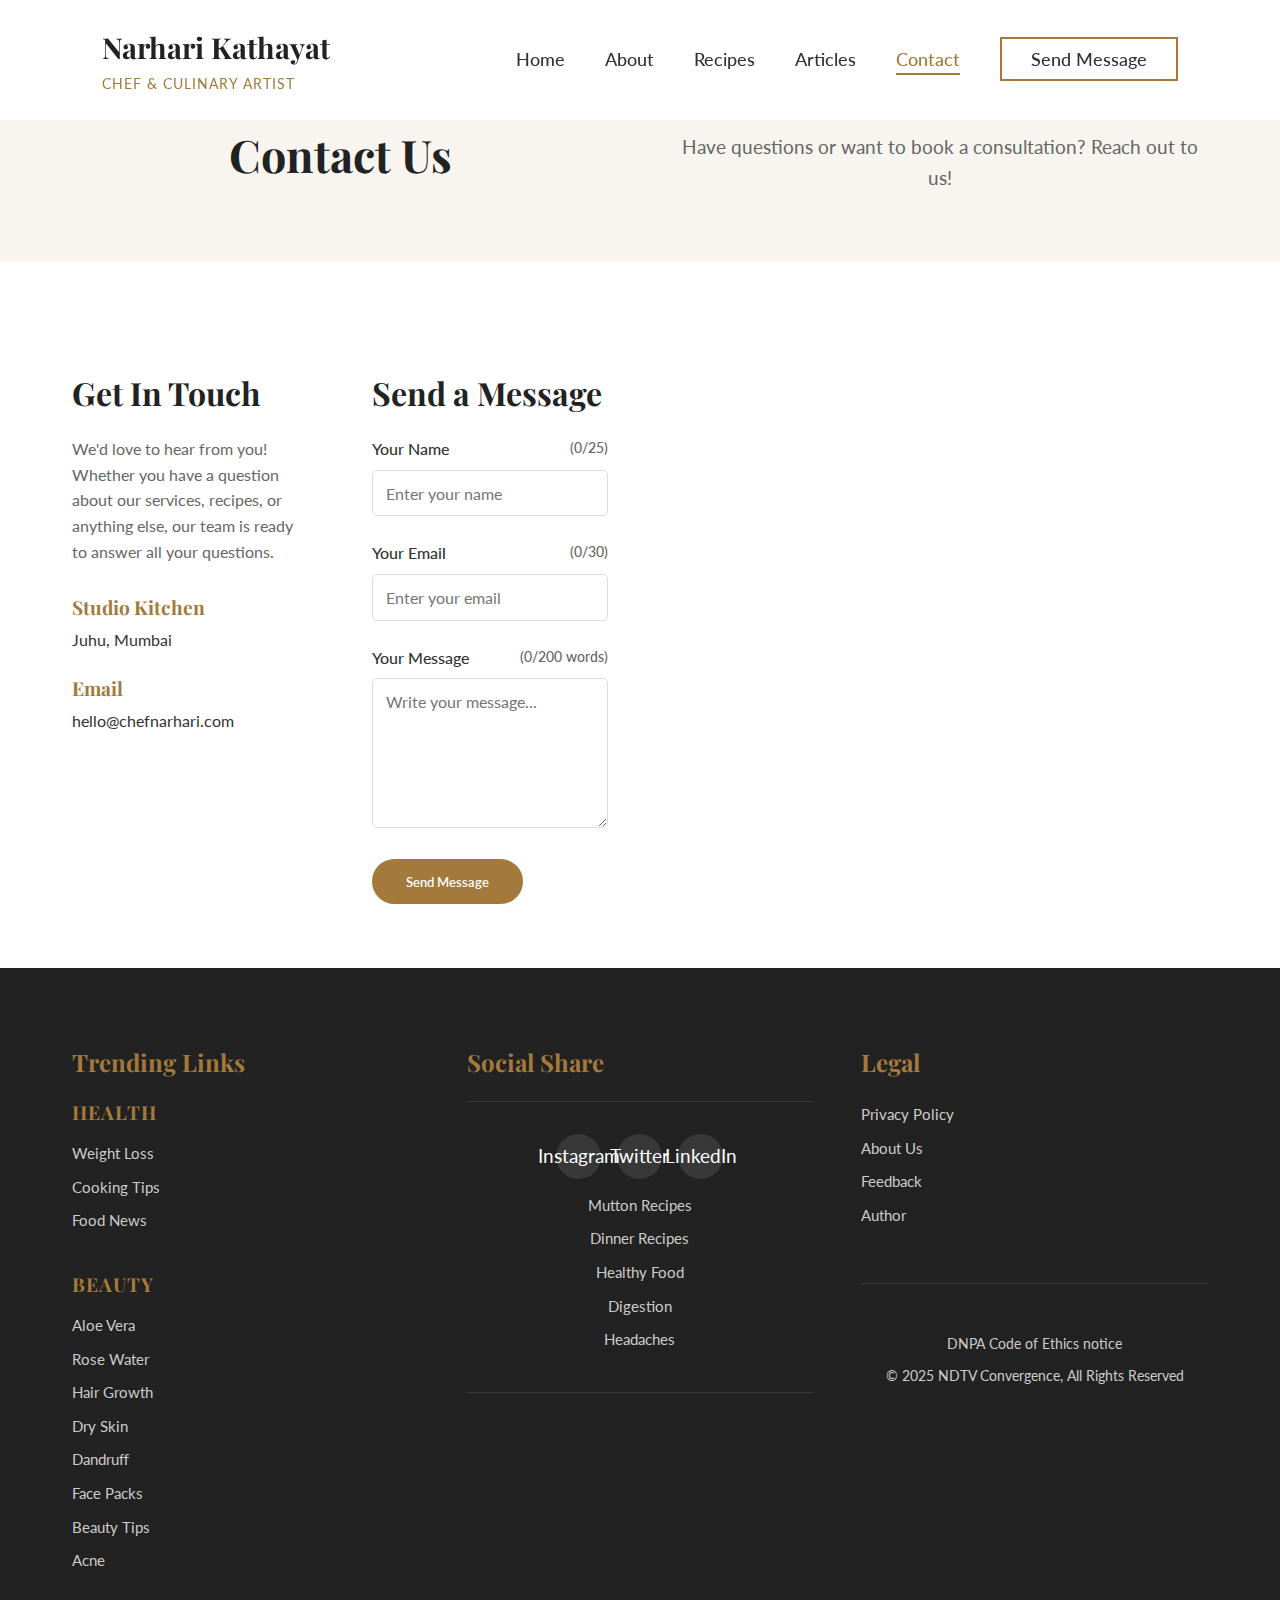
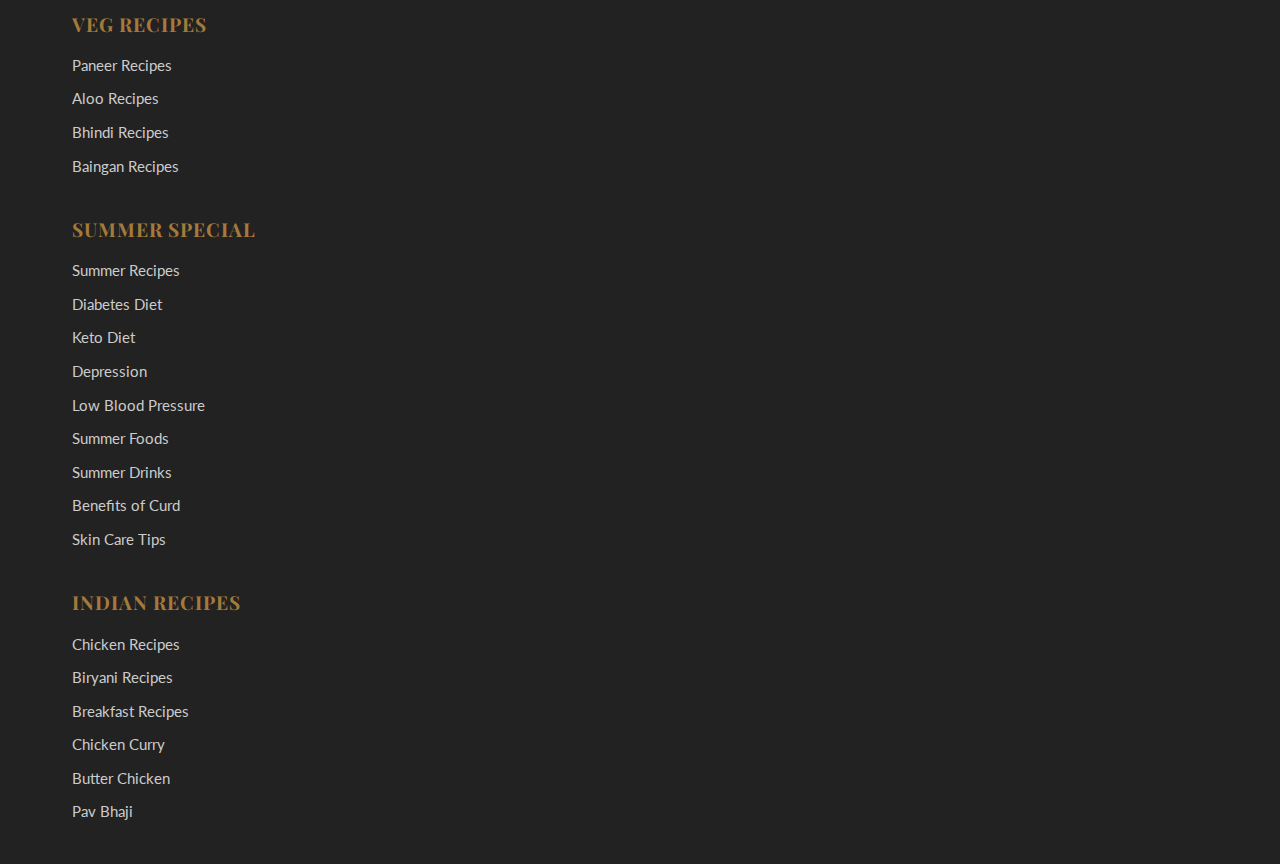
<file: contact.html>
<!DOCTYPE html>
<html lang="en">
<head>
    <meta charset="UTF-8">
    <meta name="viewport" content="width=device-width, initial-scale=1.0">
    <meta name="description" content="Chef Narhari Kathayat | Michelin-trained expert in modern Indian cuisine. Private dining, luxury catering, and culinary masterclasses.">
    <title>Chef Narhari Kathayat | Contact</title>
    <!-- Preconnect for performance -->
    <link rel="preconnect" href="https://fonts.googleapis.com">
    <link rel="preconnect" href="https://fonts.gstatic.com" crossorigin>
    <!-- Fonts -->
    <link href="https://fonts.googleapis.com/css2?family=Playfair+Display:wght@400;700&family=Lato:wght@300;400&display=swap" rel="stylesheet">
    <!-- Favicon -->
    <link rel="icon" type="image/svg+xml" href="assets/chef-logo.svg">
    <link rel="stylesheet" href="css/contact.css">
    <link rel="stylesheet" href="css/components.css">
    <link rel="stylesheet" href="css/home.css">
</head>
<body>
    <!-- Header with transparent background -->
    <header class="header">
        <nav class="navbar">
            <div class="navbar__logo">
                <a href="/">
                    <span class="logo-text">Narhari Kathayat</span>
                    <span class="logo-subtext">Chef & Culinary Artist</span>
                </a>
            </div>
            <ul class="navbar__menu">
                <li><a href="index.html">Home</a></li>
                <li><a href="about.html">About</a></li>
                <li class="recipes-nav">
                    <a href="recipes.html" class="nav-main">Recipes</a>
                    <div class="recipes-snippet">
                        <a href="recipes.html#healthy">Healthy</a>
                        <a href="recipes.html#snacks">Snacks</a>
                        <a href="recipes.html#vegetarian">Vegetarian</a>
                        <a href="recipes.html#chicken">Chicken</a>
                        <a href="recipes.html#meat">Meat</a>
                        <a href="recipes.html#seafood">Seafood</a>
                        <a href="recipes.html#rice">Rice</a>
                    </div>
                </li>
                <li><a href="articles.html">Articles</a></li>
                <li><a href="contact.html" class="active">Contact</a></li>
                <li><a href="contact.html" class="btn--outline">Send Message</a></li>
            </ul>
        </nav>
    </header>


    <main>
        <section class="contact-hero">
            <div class="container">
                <h1>Contact Us</h1>
                <p>Have questions or want to book a consultation? Reach out to us!</p>
            </div>
        </section>

        <section class="contact-section">
            <div class="container">
                <div class="contact-content">
                    <div class="contact-info">
                        <h2>Get In Touch</h2>
                        <p>We'd love to hear from you! Whether you have a question about our services, recipes, or anything else, our team is ready to answer all your questions.</p>
                        
                        <div class="contact-details">
                            <div class="contact-item">
                                <h3>Studio Kitchen</h3>
                                <p>Juhu, Mumbai</p>
                            </div>
                            <div class="contact-item">
                                <h3>Email</h3>
                                <p>hello@chefnarhari.com</p>
                            </div>
                        </div>
                    </div>
                    
                    <div class="contact-form">
                        <h2>Send a Message</h2>
                        <form id="contactForm">
                            <div class="form-group">
                                <label for="name">Your Name <span class="char-count">(0/25)</span></label>
                                <input type="text" id="name" name="name" placeholder="Enter your name" required maxlength="25">
                            </div>
                            <div class="form-group">
                                <label for="email">Your Email <span class="char-count">(0/30)</span></label>
                                <input type="email" id="email" name="email" placeholder="Enter your email" required maxlength="30">
                            </div>
                            <div class="form-group">
                                <label for="message">Your Message <span class="word-count">(0/200 words)</span></label>
                                <textarea id="message" name="message" placeholder="Write your message..." rows="5" required></textarea>
                            </div>
                            <div class="cf-turnstile" data-sitekey="0x4AAAAAABqgkMEaDYSIeO8i"></div>
                            <button type="submit" class="btn btn--primary" id="submitBtn" disabled>Send Message</button>
                            <div id="formMessage" class="form-message" style="display: none;" aria-live="polite" aria-atomic="true"></div>
                        </form>
                    </div>
                </div>
            </div>
        </section>
    </main>

    <!-- Footer -->
    <footer class="footer">
        <div class="footer__content">
            <div class="footer__section">
                <h3>Trending Links</h3>
                <div class="footer__links">
                    <div class="footer__category">
                        <h4>HEALTH</h4>
                        <ul>
                            <li><a href="#">Weight Loss</a></li>
                            <li><a href="#">Cooking Tips</a></li>
                            <li><a href="#">Food News</a></li>
                        </ul>
                    </div>
                    <div class="footer__category">
                        <h4>BEAUTY</h4>
                        <ul>
                            <li><a href="#">Aloe Vera</a></li>
                            <li><a href="#">Rose Water</a></li>
                            <li><a href="#">Hair Growth</a></li>
                            <li><a href="#">Dry Skin</a></li>
                            <li><a href="#">Dandruff</a></li>
                            <li><a href="#">Face Packs</a></li>
                            <li><a href="#">Beauty Tips</a></li>
                            <li><a href="#">Acne</a></li>
                        </ul>
                    </div>
                    <div class="footer__category">
                        <h4>VEG RECIPES</h4>
                        <ul>
                            <li><a href="#">Paneer Recipes</a></li>
                            <li><a href="#">Aloo Recipes</a></li>
                            <li><a href="#">Bhindi Recipes</a></li>
                            <li><a href="#">Baingan Recipes</a></li>
                        </ul>
                    </div>
                    <div class="footer__category">
                        <h4>SUMMER SPECIAL</h4>
                        <ul>
                            <li><a href="#">Summer Recipes</a></li>
                            <li><a href="#">Diabetes Diet</a></li>
                            <li><a href="#">Keto Diet</a></li>
                            <li><a href="#">Depression</a></li>
                            <li><a href="#">Low Blood Pressure</a></li>
                            <li><a href="#">Summer Foods</a></li>
                            <li><a href="#">Summer Drinks</a></li>
                            <li><a href="#">Benefits of Curd</a></li>
                            <li><a href="#">Skin Care Tips</a></li>
                        </ul>
                    </div>
                    <div class="footer__category">
                        <h4>INDIAN RECIPES</h4>
                        <ul>
                            <li><a href="#">Chicken Recipes</a></li>
                            <li><a href="#">Biryani Recipes</a></li>
                            <li><a href="#">Breakfast Recipes</a></li>
                            <li><a href="#">Chicken Curry</a></li>
                            <li><a href="#">Butter Chicken</a></li>
                            <li><a href="#">Pav Bhaji</a></li>
                        </ul>
                    </div>
                </div>
            </div>
            <div class="footer__section">
                <h3>Social Share</h3>
                <div class="social-share">
                    <ul class="social-links">
                        <li><a href="#" aria-label="Instagram"><i class="icon-instagram"></i> Instagram</a></li>
                        <li><a href="#" aria-label="Twitter"><i class="icon-twitter"></i> Twitter</a></li>
                        <li><a href="#" aria-label="LinkedIn"><i class="icon-linkedin"></i> LinkedIn</a></li>
                    </ul>
                    <div class="footer__links">
                        <div class="footer__category">
                            <ul>
                                <li><a href="#">Mutton Recipes</a></li>
                                <li><a href="#">Dinner Recipes</a></li>
                                <li><a href="#">Healthy Food</a></li>
                                <li><a href="#">Digestion</a></li>
                                <li><a href="#">Headaches</a></li>
                            </ul>
                        </div>
                    </div>
                </div>
            </div>
            <div class="footer__section">
                <h3>Legal</h3>
                <div class="footer__links">
                    <div class="footer__category">
                        <ul>
                            <li><a href="#">Privacy Policy</a></li>
                            <li><a href="#">About Us</a></li>
                            <li><a href="#">Feedback</a></li>
                            <li><a href="#">Author</a></li>
                        </ul>
                    </div>
                </div>
                <div class="footer__legal">
                    <p>DNPA Code of Ethics notice</p>
                    <p>© 2025 NDTV Convergence, All Rights Reserved</p>
                </div>
            </div>
        </div>
    </footer>

    <script src="javascript/main.js" defer></script>
    <!-- Cloudflare Turnstile -->
    <script src="https://challenges.cloudflare.com/turnstile/v0/api.js" async defer></script>
    <script>
        document.addEventListener('DOMContentLoaded', function() {
            const contactForm = document.getElementById('contactForm');
            const nameInput = document.getElementById('name');
            const emailInput = document.getElementById('email');
            const messageInput = document.getElementById('message');
            const submitBtn = document.getElementById('submitBtn');
            const formMessage = document.getElementById('formMessage');
            const nameCharCount = nameInput.nextElementSibling;
            const emailCharCount = emailInput.nextElementSibling;
            const wordCount = messageInput.nextElementSibling;
            
            let turnstileVerified = false;
            
            // Initialize Turnstile
            turnstile.render('.cf-turnstile', {
                sitekey: '0x4AAAAAABqgkMEaDYSIeO8i',
                callback: function(token) {
                    turnstileVerified = true;
                    submitBtn.disabled = false;
                },
                'error-callback': function() {
                    turnstileVerified = false;
                    submitBtn.disabled = true;
                    showFormMessage('Failed to verify CAPTCHA. Please try again.', 'error');
                }
            });
            
            // Character counting for name
            nameInput.addEventListener('input', function() {
                const count = this.value.length;
                nameCharCount.textContent = `(${count}/25)`;
            });
            
            // Character counting for email
            emailInput.addEventListener('input', function() {
                const count = this.value.length;
                emailCharCount.textContent = `(${count}/30)`;
            });
            
            // Word counting for message
            messageInput.addEventListener('input', function() {
                const words = this.value.trim().split(/\s+/).filter(word => word.length > 0);
                const wordCountNum = words.length;
                wordCount.textContent = `(${wordCountNum}/200 words)`;
                
                // Optional: Prevent typing more words
                if (wordCountNum > 200) {
                    const wordsArray = this.value.trim().split(/\s+/);
                    this.value = wordsArray.slice(0, 200).join(' ');
                    wordCount.textContent = `(200/200 words)`;
                }
            });
            
            // Form submission
            contactForm.addEventListener('submit', function(e) {
                e.preventDefault();
                
                // Check if Turnstile is verified
                if (!turnstileVerified) {
                    showFormMessage('Please complete the CAPTCHA verification.', 'error');
                    return;
                }
                
                // Show loading state
                const originalBtnText = submitBtn.textContent;
                submitBtn.textContent = 'Sending...';
                submitBtn.disabled = true;
                
                // Get form data
                const formData = new FormData(this);
                
                // Add Web3Forms access key
                formData.append('access_key', 'caf02768-f053-4c48-aad5-b9a5ace1b4eb');
                
                // Add recipient email
                formData.append('email_to', 'chef@narharikathayat.com.np');
                
                // Submit form to Web3Forms
                fetch('https://api.web3forms.com/submit', {
                    method: 'POST',
                    body: formData
                })
                .then(response => response.json())
                .then(data => {
                    if (data.success) {
                        showFormMessage('Message sent successfully!', 'success');
                        
                        // Reset form
                        contactForm.reset();
                        nameCharCount.textContent = '(0/25)';
                        emailCharCount.textContent = '(0/30)';
                        wordCount.textContent = '(0/200 words)';
                        
                        // Reset Turnstile
                        turnstileVerified = false;
                        submitBtn.disabled = true;
                        turnstile.reset();
                    } else {
                        showFormMessage(`Failed to send message: ${data.message || 'Please try again later.'}`, 'error');
                    }
                })
                .catch(error => {
                    console.error('Error:', error);
                    showFormMessage('Failed to send message. Please check your connection and try again.', 'error');
                })
                .finally(() => {
                    // Reset button state
                    submitBtn.textContent = originalBtnText;
                    if (!turnstileVerified) {
                        submitBtn.disabled = true;
                    }
                });
            });
            
            function showFormMessage(message, type) {
                formMessage.textContent = message;
                formMessage.className = `form-message ${type}`;
                formMessage.style.display = 'block';
                
                // Scroll to message
                formMessage.scrollIntoView({ behavior: 'smooth', block: 'nearest' });
                
                // Hide message after 5 seconds
                setTimeout(() => {
                    formMessage.style.display = 'none';
                }, 5000);
            }
        });
    </script>
    
    <!-- Send Message Modal -->
    <div id="messageModal" class="modal-overlay" style="display: none;">
        <div class="modal">
            <button class="modal-close">&times;</button>
            <div class="modal-content">
                <h3>Send a Message</h3>
                <form id="messageForm">
                    <div class="form-group">
                        <label for="modalName">Your Name <span class="char-count">(0/25)</span></label>
                        <input type="text" id="modalName" name="name" placeholder="Enter your name" required maxlength="25">
                    </div>
                    <div class="form-group">
                        <label for="modalEmail">Your Email <span class="char-count">(0/30)</span></label>
                        <input type="email" id="modalEmail" name="email" placeholder="Enter your email" required maxlength="30">
                    </div>
                    <div class="form-group">
                        <label for="modalMessage">Your Message</label>
                        <textarea id="modalMessage" name="message" placeholder="Write your message..." rows="5" required></textarea>
                    </div>
                    <div class="cf-turnstile" data-sitekey="0x4AAAAAABqgkMEaDYSIeO8i"></div>
                    <button type="submit" class="btn btn--primary">Send Message</button>
                </form>
            </div>
        </div>
    </div>
</body>
</html>
</file>
<file: css/contact.css>
/* ===== CONTACT PAGE STYLES ===== */
.container {
  max-width: 1200px;
  margin: 0 auto;
  padding: 0 2rem;
}

.contact-hero {
  padding: 8rem 0 4rem;
  background: var(--light);
  text-align: center;
}

.contact-hero h1 {
  font-size: 2.8rem;
  margin-bottom: 1rem;
  color: var(--dark);
}

.contact-hero p {
  font-size: 1.2rem;
  max-width: 700px;
  margin: 0 auto;
  color: #666;
}

.contact-section {
  padding: 4rem 0;
}

.contact-content {
  display: grid;
  grid-template-columns: 1fr 1fr;
  gap: 4rem;
  margin-top: 3rem;
}

.contact-info h2,
.contact-form h2 {
  font-size: 2rem;
  margin-bottom: 1.5rem;
  color: var(--dark);
}

.contact-info p {
  margin-bottom: 2rem;
  color: #666;
}

.contact-details {
  display: grid;
  gap: 1.5rem;
}

.contact-item h3 {
  font-size: 1.2rem;
  margin-bottom: 0.5rem;
  color: var(--primary);
}

.contact-item p {
  margin: 0;
  color: var(--text-dark);
}

.form-group {
  margin-bottom: 1.5rem;
}

.form-group label {
  display: block;
  margin-bottom: 0.5rem;
  font-weight: 500;
  color: var(--text-dark);
}

.form-group input,
.form-group textarea {
  width: 100%;
  padding: 0.8rem;
  border: 1px solid #ddd;
  border-radius: 5px;
  font-family: 'Lato', sans-serif;
  font-size: 1rem;
  transition: border 0.3s ease;
}

.form-group input:focus,
.form-group textarea:focus {
  outline: 2px solid var(--primary);
  outline-offset: 2px;
  border-color: var(--primary);
}

.form-group textarea {
  min-height: 150px;
  resize: vertical;
}

.form-group label {
  display: flex;
  justify-content: space-between;
}

.char-count, .word-count {
  font-size: 0.9rem;
  color: #666;
}

.form-message {
  padding: 1rem;
  border-radius: 5px;
  margin-top: 1rem;
  text-align: center;
  font-weight: 500;
}

.form-message.success {
  background-color: #d4edda;
  color: #155724;
  border: 1px solid #c3e6cb;
}

.form-message.error {
  background-color: #f8d7da;
  color: #721c24;
  border: 1px solid #f5c6cb;
}

/* Form status styling (matching the working implementation) */
.form-status {
  padding: 1rem;
  border-radius: 5px;
  margin-top: 1rem;
  text-align: center;
  font-weight: 500;
  display: none;
}

.form-status.success {
  background-color: #d4edda;
  color: #155724;
  border: 1px solid #c3e6cb;
  display: block;
}

.form-status.error {
  background-color: #f8d7da;
  color: #721c24;
  border: 1px solid #f5c6cb;
  display: block;
}

/* Submit button styling (matching the working implementation) */
#submitButton {
  background: var(--primary);
  color: white;
  border: 2px solid var(--primary);
  display: inline-block;
  padding: 0.8rem 2rem;
  border-radius: 50px;
  font-weight: 600;
  text-decoration: none;
  transition: all 0.3s ease;
  text-align: center;
  cursor: pointer;
  font-family: inherit;
  font-size: 1rem;
  display: flex;
  align-items: center;
  gap: 0.5rem;
}

#submitButton:hover {
  background: transparent;
  color: var(--primary);
}

#submitButton:disabled {
  background-color: #ccc;
  border-color: #ccc;
  cursor: not-allowed;
}

#submitButton:disabled:hover {
  background-color: #ccc;
  color: white;
}

#submitButton.loading .btn-text {
  opacity: 0.8;
}

#submitButton.loading .btn-icon {
  animation: spin 1s linear infinite;
}

@keyframes spin {
  0% { transform: rotate(0deg); }
  100% { transform: rotate(360deg); }
}

/* Button text and icon styling */
.btn-text {
  transition: opacity 0.3s ease;
}

.btn-icon {
  transition: transform 0.3s ease;
}

#submitButton:not(.loading):hover .btn-icon {
  transform: translateX(3px);
}

.cf-turnstile {
 margin: 1rem 0;
}

/* ===== RESPONSIVE DESIGN ===== */
@media (max-width: 992px) {
  .contact-content {
    grid-template-columns: 1fr;
    gap: 3rem;
  }
  
  .contact-hero h1 {
    font-size: 2.5rem;
  }
  
  .contact-hero p {
    font-size: 1.1rem;
  }
}

@media (max-width: 768px) {
  .contact-hero {
    padding: 6rem 0 3rem;
  }
  
  .contact-hero h1 {
    font-size: 2rem;
  }
  
  .contact-section {
    padding: 3rem 0;
  }
  
  .contact-content {
    gap: 2rem;
  }
}
</file>
<file: css/components.css>
/* ===== SHARED COMPONENTS ===== */
:root {
  --primary: #a37a3b; /* Gold */
  --secondary: #6b8e23; /* Olive Green */
  --dark: #222222;
  --light: #f8f5f0;
  --accent: #e2725b; /* Terracotta */
  --text-dark: #333333;
  --text-light: #ffffff;
}

* {
  margin: 0;
  padding: 0;
  box-sizing: border-box;
}

html {
  scroll-behavior: smooth;
}

body {
  font-family: 'Lato', sans-serif;
  color: var(--text-dark);
  line-height: 1.6;
  overflow-x: hidden;
}

/* ===== TYPOGRAPHY ===== */
h1, h2, h3, h4 {
  font-family: 'Playfair Display', serif;
  font-weight: 700;
  line-height: 1.2;
}

.text--highlight {
  color: var(--primary);
  position: relative;
  display: inline-block;
}

/* ===== HEADER ===== */
.header {
  position: fixed;
  width: 100%;
  top: 0;
  z-index: 1000;
  background: rgba(255, 255, 255, 0.95);
  transition: background 0.3s ease;
  backdrop-filter: blur(10px);
}

.header.scrolled {
  background: rgba(255, 255, 255, 0.98);
  box-shadow: 0 2px 15px rgba(0, 0, 0, 0.1);
}

.navbar {
  display: flex;
  justify-content: space-between;
  align-items: center;
  padding: 1.5rem 8%;
  max-width: 1800px;
  margin: 0 auto;
}

.navbar__logo a {
  text-decoration: none;
  color: var(--dark);
}

.logo-text {
  font-family: 'Playfair Display', serif;
  font-size: 1.8rem;
  font-weight: 700;
  display: block;
}

.logo-subtext {
  font-size: 0.9rem;
  letter-spacing: 1px;
  color: var(--primary);
  text-transform: uppercase;
}

.navbar__menu {
  display: flex;
  list-style: none;
  align-items: center;
}

.navbar__menu li {
  margin-left: 2.5rem;
  position: relative;
}

.navbar__menu a {
  text-decoration: none;
  color: var(--text-dark);
  font-weight: 500;
  font-size: 1.1rem;
  transition: color 0.3s ease;
  position: relative;
}

.navbar__menu a::after {
  content: '';
  position: absolute;
  bottom: -5px;
  left: 0;
  width: 0;
  height: 2px;
  background: var(--primary);
  transition: width 0.3s ease;
}

.navbar__menu a:hover::after,
.navbar__menu a.active::after {
  width: 100%;
}

.navbar__menu a.active {
  color: var(--primary);
}

/* ===== RECIPES SNIPPET NAVIGATION ===== */
.recipes-nav {
  position: relative;
}

.nav-main {
  font-weight: 500;
  font-size: 1.1rem;
  color: var(--text-dark);
  text-decoration: none;
  transition: color 0.3s ease;
  position: relative;
}

.nav-main::after {
  content: '';
  position: absolute;
  bottom: -5px;
  left: 0;
  width: 0;
  height: 2px;
  background: var(--primary);
  transition: width 0.3s ease;
}

.nav-main:hover::after,
.nav-main.active::after {
  width: 100%;
}

.nav-main.active {
  color: var(--primary);
}

.recipes-snippet {
  position: absolute;
  top: 100%;
  left: 0;
  background: white;
  border-radius: 8px;
  box-shadow: 0 10px 30px rgba(0, 0, 0, 0.1);
  padding: 0.5rem 1rem;
  display: flex;
  gap: 1rem;
  z-index: 1001;
  opacity: 0;
  visibility: hidden;
  transform: translateY(-10px) scale(0.95);
  transition:
    opacity 0.4s cubic-bezier(0.68, -0.55, 0.265, 1.55),
    transform 0.4s cubic-bezier(0.68, -0.55, 0.265, 1.55),
    visibility 0.4s cubic-bezier(0.68, -0.55, 0.265, 1.55);
  transform-origin: top center;
}

.recipes-nav:hover .recipes-snippet {
  opacity: 1;
  visibility: visible;
  transform: translateY(0) scale(1);
}

.recipes-snippet a {
  display: block;
  padding: 0.5rem;
  color: var(--text-dark);
  text-decoration: none;
  font-size: 0.9rem;
  transition: color 0.3s ease;
  white-space: nowrap;
}

.recipes-snippet a:hover {
  color: var(--primary);
}

/* ===== BUTTONS ===== */
.btn {
  display: inline-block;
  padding: 0.8rem 2rem;
  border-radius: 50px;
  font-weight: 600;
  text-decoration: none;
  transition: all 0.3s ease;
  text-align: center;
  border: none;
  cursor: pointer;
  font-family: inherit;
}

.btn--primary {
  background: var(--primary);
  color: white;
  border: 2px solid var(--primary);
}

.btn--primary:hover {
  background: transparent;
  color: var(--primary);
}

.btn--secondary {
  background: transparent;
  color: var(--text-light);
  border: 2px solid var(--text-light);
}

.btn--secondary:hover {
  background: var(--text-light);
  color: var(--dark);
}

.btn--outline {
  border: 2px solid var(--primary);
  color: var(--primary);
  padding: 0.6rem 1.8rem;
  background: transparent;
}

.btn--outline:hover {
  background: var(--primary);
  color: white;
}

/* ===== FOOTER ===== */
.footer {
  background: var(--dark);
  color: var(--text-light);
  padding: 5rem 0 2rem;
}

.footer__content {
  max-width: 1200px;
  margin: 0 auto;
  padding: 0 2rem;
  display: grid;
  grid-template-columns: repeat(auto-fit, minmax(250px, 1fr));
  gap: 3rem;
}

.footer__section h3 {
  font-size: 1.5rem;
  margin-bottom: 1.5rem;
  color: var(--primary);
}

.footer__section ul {
  list-style: none;
}

.footer__section li {
  margin-bottom: 0.8rem;
}

.footer__section a {
  color: var(--text-light);
  text-decoration: none;
  transition: color 0.3s ease;
}

.footer__section a:hover {
  color: var(--primary);
}

.footer__links {
  display: grid;
  grid-template-columns: repeat(auto-fit, minmax(200px, 1fr));
  gap: 2rem;
}

.footer__category h4 {
  color: var(--primary);
  font-size: 1.2rem;
  margin-bottom: 1rem;
  text-transform: uppercase;
  letter-spacing: 1px;
}

.footer__category ul {
  list-style: none;
}

.footer__category li {
  margin-bottom: 0.5rem;
}

.footer__category a {
  color: #ccc;
  text-decoration: none;
  transition: color 0.3s ease;
  font-size: 0.95rem;
}

.footer__category a:hover {
  color: var(--primary);
}

.social-share {
  text-align: center;
  padding: 2rem 0;
  border-top: 1px solid rgba(255, 255, 255, 0.1);
  border-bottom: 1px solid rgba(255, 255, 255, 0.1);
}

.social-share h3 {
  margin-bottom: 1rem;
}

.social-links {
  display: flex;
  justify-content: center;
  gap: 1rem;
  flex-wrap: wrap;
}

.social-links a {
  display: flex;
  align-items: center;
  justify-content: center;
  width: 45px;
  height: 45px;
  border-radius: 50%;
  background: rgba(255, 255, 255, 0.1);
  color: white;
  text-decoration: none;
  transition: all 0.3s ease;
  font-size: 1.2rem;
}

.social-links a:hover {
  background: var(--primary);
  transform: translateY(-3px);
}

.footer__legal {
  text-align: center;
  padding-top: 3rem;
  margin-top: 3rem;
  border-top: 1px solid rgba(255, 255, 255, 0.1);
}

.footer__legal p {
  margin-bottom: 0.5rem;
  color: #ccc;
  font-size: 0.9rem;
}

.footer__legal a {
  color: var(--primary);
  text-decoration: none;
}

.footer__legal a:hover {
  text-decoration: underline;
}

/* ===== RESPONSIVE DESIGN ===== */
@media (max-width: 992px) {
  .navbar {
    padding: 1rem 5%;
  }
  
  .footer__content {
    grid-template-columns: repeat(auto-fit, minmax(200px, 1fr));
    gap: 2rem;
  }
  
  .footer__links {
    grid-template-columns: repeat(auto-fit, minmax(150px, 1fr));
  }
  
  .recipes-snippet {
    flex-wrap: wrap;
    max-width: 300px;
  }
}

@media (max-width: 768px) {
  .footer__content {
    grid-template-columns: 1fr;
    text-align: center;
  }
  
  .footer__links {
    grid-template-columns: repeat(2, 1fr);
    gap: 1.5rem;
  }
  
  .social-links {
    justify-content: center;
  }
  
  .recipes-snippet {
    position: static;
    transform: none;
    box-shadow: none;
    background: transparent;
    padding: 0;
    display: none;
  }
  
  .recipes-nav:hover .recipes-snippet {
    display: none;
  }
}

@media (max-width: 480px) {
  .footer__links {
    grid-template-columns: 1fr;
  }
}

/* ===== ANIMATIONS ===== */
@keyframes fadeIn {
  from { opacity: 0; transform: translateY(20px); }
  to { opacity: 1; transform: translateY(0); }
}

.fade-in {
  animation: fadeIn 0.8s ease forwards;
}

/* ===== UTILITY CLASSES ===== */
.container {
  max-width: 1200px;
  margin: 0 auto;
  padding: 0 2rem;
}

.section-title {
  text-align: center;
  font-size: 2.8rem;
  margin-bottom: 3rem;
  color: var(--dark);
}

.text-center {
  text-align: center;
}

.mb-1 { margin-bottom: 1rem; }
.mb-2 { margin-bottom: 2rem; }
.mb-3 { margin-bottom: 3rem; }

.mt-1 { margin-top: 1rem; }
.mt-2 { margin-top: 2rem; }
.mt-3 { margin-top: 3rem; }
</file>
<file: css/home.css>
/* ===== BASE STYLES ===== */
:root {
  --primary: #a37a3b; /* Gold */
  --secondary: #6b8e23; /* Olive Green */
  --dark: #222222;
  --light: #f8f5f0;
  --accent: #e2725b; /* Terracotta */
  --text-dark: #333333;
  --text-light: #ffffff;
}

* {
  margin: 0;
  padding: 0;
  box-sizing: border-box;
}

html {
  scroll-behavior: smooth;
}

body {
  font-family: 'Lato', sans-serif;
  color: var(--text-dark);
  line-height: 1.6;
  overflow-x: hidden;
}

/* ===== TYPOGRAPHY ===== */
h1, h2, h3, h4 {
  font-family: 'Playfair Display', serif;
  font-weight: 700;
  line-height: 1.2;
}

.text--highlight {
  color: var(--primary);
  position: relative;
  display: inline-block;
}

.text--highlight::after {
  content: '';
  position: absolute;
  bottom: 2px;
  left: 0;
  width: 100%;
  height: 2px;
  background: var(--primary);
  transform: scaleX(0);
  transform-origin: right;
  transition: transform 0.3s ease;
}

/* ===== HEADER ===== */
.header {
  position: fixed;
  width: 100%;
  top: 0;
  z-index: 1000;
  background: rgba(255, 255, 255, 0.95);
  transition: background 0.3s ease;
}

.header.scrolled {
  background: rgba(255, 255, 255, 0.98);
  box-shadow: 0 2px 15px rgba(0, 0, 0, 0.1);
}

.navbar {
  display: flex;
  justify-content: space-between;
  align-items: center;
  padding: 1.5rem 8%;
  max-width: 1800px;
  margin: 0 auto;
}

.navbar__logo a {
  text-decoration: none;
  color: var(--dark);
}

.logo-text {
  font-family: 'Playfair Display', serif;
  font-size: 1.8rem;
  font-weight: 700;
  display: block;
}

.logo-subtext {
  font-size: 0.9rem;
  letter-spacing: 1px;
  color: var(--primary);
  text-transform: uppercase;
}

.navbar__menu {
  display: flex;
  list-style: none;
}

.navbar__menu li {
  margin-left: 2.5rem;
  position: relative;
}

.navbar__menu a {
  text-decoration: none;
  color: var(--text-dark);
  font-weight: 500;
  font-size: 1.1rem;
  transition: color 0.3s ease;
  position: relative;
}

.navbar__menu a::after {
  content: '';
  position: absolute;
  bottom: -5px;
  left: 0;
  width: 0;
  height: 2px;
  background: var(--primary);
  transition: width 0.3s ease;
}

.navbar__menu a:hover::after,
.navbar__menu a.active::after {
  width: 100%;
}

.navbar__menu a.active {
  color: var(--primary);
}

/* ===== BUTTONS ===== */
.btn {
  display: inline-block;
  padding: 0.8rem 2rem;
  border-radius: 50px;
  font-weight: 600;
  text-decoration: none;
  transition: all 0.3s ease;
  text-align: center;
}

.btn--primary {
  background: var(--primary);
  color: white;
  border: 2px solid var(--primary);
}

.btn--primary:hover {
  background: transparent;
  color: var(--primary);
}

.btn--secondary {
  background: transparent;
  color: var(--text-light);
  border: 2px solid var(--text-light);
}

.btn--secondary:hover {
  background: var(--text-light);
  color: var(--dark);
}

.btn--outline {
  border: 2px solid var(--primary);
  color: var(--primary);
  padding: 0.6rem 1.8rem;
}

.btn--outline:hover {
  background: var(--primary);
  color: white;
}

/* ===== HERO SECTION ===== */
.hero {
  height: 100vh;
  position: relative;
  display: flex;
  align-items: center;
  justify-content: center;
  text-align: center;
  color: var(--text-light);
  overflow: hidden;
}

.hero__video {
  position: absolute;
  top: 0;
  left: 0;
  width: 100%;
  height: 100%;
  z-index: -1;
}

.hero__video video {
  width: 100%;
  height: 100%;
  object-fit: cover;
}

.hero__overlay {
  position: absolute;
  top: 0;
  left: 0;
  width: 100%;
  height: 100%;
  background: rgba(0, 0, 0, 0.4);
  z-index: 0;
}

.hero__content {
  max-width: 800px;
  padding: 0 2rem;
  z-index: 1;
}

.hero__title {
  font-size: 4rem;
  margin-bottom: 1.5rem;
  line-height: 1.1;
}

.hero__subtitle {
  font-size: 1.5rem;
  margin-bottom: 3rem;
  font-weight: 300;
}

.hero__cta {
  display: flex;
  justify-content: center;
  gap: 1.5rem;
}

/* ===== PHILOSOPHY SECTION ===== */
.philosophy {
  padding: 8rem 0;
  background: var(--light);
}

.container {
  max-width: 1200px;
  margin: 0 auto;
  padding: 0 2rem;
  display: grid;
  grid-template-columns: 1fr 1fr;
  gap: 4rem;
  align-items: center;
}

.philosophy__image {
  border-radius: 10px;
  overflow: hidden;
  box-shadow: 0 20px 40px rgba(0, 0, 0, 0.1);
}

.philosophy__image img {
  width: 100%;
  height: auto;
  display: block;
  transition: transform 0.5s ease;
}

.philosophy__image:hover img {
  transform: scale(1.03);
}

.philosophy__content h2 {
  font-size: 2.5rem;
  margin-bottom: 2rem;
  color: var(--dark);
}

.philosophy__content blockquote {
  font-family: 'Playfair Display', serif;
  font-size: 1.8rem;
  color: var(--primary);
  margin-bottom: 2rem;
  padding-left: 2rem;
  border-left: 4px solid var(--primary);
}

/* ===== SIGNATURE DISHES ===== */
.signature {
  padding: 6rem 0;
  background: white;
}

.section__title {
  text-align: center;
  font-size: 2.8rem;
  margin-bottom: 4rem;
  color: var(--dark);
}

.signature__grid {
  display: grid;
  grid-template-columns: repeat(auto-fit, minmax(300px, 1fr));
  gap: 2rem;
  max-width: 1200px;
  margin: 0 auto;
  padding: 0 2rem;
}

.dish__card {
  border-radius: 10px;
  overflow: hidden;
  box-shadow: 0 10px 30px rgba(0, 0, 0, 0.08);
  transition: transform 0.3s ease, box-shadow 0.3s ease;
}

.dish__card:hover {
  transform: translateY(-10px);
  box-shadow: 0 15px 40px rgba(0, 0, 0, 0.12);
}

.dish__image {
  height: 250px;
  overflow: hidden;
}

.dish__image img {
  width: 100%;
  height: 100%;
  object-fit: cover;
  transition: transform 0.5s ease;
}

.dish__card:hover .dish__image img {
  transform: scale(1.1);
}

.dish__info {
  padding: 1.5rem;
  background: white;
}

.dish__info h3 {
  font-size: 1.5rem;
  margin-bottom: 0.5rem;
  color: var(--dark);
}

.dish__info p {
  color: #666;
  margin-bottom: 1rem;
}

/* ===== FOOTER ===== */
.footer {
  background: var(--dark);
  color: var(--text-light);
  padding: 5rem 0 2rem;
}

.footer__content {
  max-width: 1200px;
  margin: 0 auto;
  padding: 0 2rem;
  display: grid;
  grid-template-columns: repeat(auto-fit, minmax(250px, 1fr));
  gap: 3rem;
}

.footer__col h3 {
  font-size: 1.5rem;
  margin-bottom: 1.5rem;
  color: var(--primary);
}

.footer__col ul {
  list-style: none;
}

.footer__col li {
  margin-bottom: 0.8rem;
}

.footer__col a {
  color: var(--text-light);
  text-decoration: none;
  transition: color 0.3s ease;
}

.footer__col a:hover {
  color: var(--primary);
}

.social__links {
  display: flex;
  gap: 1rem;
  margin-bottom: 1.5rem;
}

.social__links a {
  display: flex;
  align-items: center;
  justify-content: center;
  width: 40px;
  height: 40px;
  border-radius: 50%;
  background: rgba(255, 255, 255, 0.1);
  transition: all 0.3s ease;
}

.social__links a:hover {
  background: var(--primary);
  transform: translateY(-3px);
}

.newsletter input {
  width: 100%;
  padding: 0.8rem;
  margin-bottom: 0.8rem;
  border: none;
  border-radius: 5px;
  background: rgba(255, 255, 255, 0.1);
  color: white;
}

.newsletter input::placeholder {
  color: rgba(255, 255, 255, 0.7);
}

.footer__bottom {
  text-align: center;
  padding-top: 3rem;
  margin-top: 3rem;
  border-top: 1px solid rgba(255, 255, 255, 0.1);
}

/* ===== RESPONSIVE DESIGN ===== */
@media (max-width: 992px) {
  .container {
    grid-template-columns: 1fr;
    gap: 2rem;
  }
  
  .philosophy__image {
    max-width: 600px;
    margin: 0 auto;
  }
}

@media (max-width: 768px) {
  .navbar {
    padding: 1rem 5%;
  }
  
  .hero__title {
    font-size: 3rem;
  }
  
  .hero__subtitle {
    font-size: 1.2rem;
  }
  
  .hero__cta {
    flex-direction: column;
    gap: 1rem;
  }
}

/* ===== ANIMATIONS ===== */
@keyframes fadeIn {
  from { opacity: 0; transform: translateY(20px); }
  to { opacity: 1; transform: translateY(0); }
}

.fade-in {
  animation: fadeIn 0.8s ease forwards;
}

/* ===== MODAL STYLES ===== */
.modal-overlay {
  position: fixed;
  top: 0;
  left: 0;
  width: 100%;
  height: 100%;
  background: rgba(0, 0, 0, 0.8);
  display: flex;
  justify-content: center;
  align-items: center;
  z-index: 2000;
  opacity: 1;
  transition: opacity 0.3s ease;
}

.modal-overlay.fade-out {
  opacity: 0;
}

.modal {
  background: white;
  border-radius: 10px;
  width: 90%;
  max-width: 600px;
  max-height: 90vh;
  overflow-y: auto;
  padding: 2rem;
  position: relative;
  animation: modalFadeIn 0.4s ease;
}

@keyframes modalFadeIn {
  from { opacity: 0; transform: translateY(20px); }
  to { opacity: 1; transform: translateY(0); }
}

.modal-close {
  position: absolute;
  top: 1rem;
  right: 1rem;
  background: none;
  border: none;
  font-size: 1.5rem;
  cursor: pointer;
  color: var(--dark);
}

.modal-content h3 {
  font-size: 2rem;
  color: var(--primary);
  margin-bottom: 1.5rem;
}

.modal-story h4,
.modal-ingredients h4,
.modal-pairing h4 {
  font-size: 1.2rem;
  margin: 1.5rem 0 0.8rem;
  color: var(--dark);
}

.modal-details {
  display: grid;
  grid-template-columns: 1fr 1fr;
  gap: 2rem;
  margin-top: 2rem;
}

.modal-ingredients ul {
  list-style: none;
}

.modal-ingredients li {
  margin-bottom: 0.5rem;
  position: relative;
  padding-left: 1.5rem;
}

.modal-ingredients li::before {
  content: '•';
  color: var(--primary);
  position: absolute;
  left: 0;
}

/* ===== TOAST NOTIFICATIONS ===== */
.toast {
  position: fixed;
  bottom: 2rem;
  left: 50%;
  transform: translateX(-50%);
  padding: 1rem 2rem;
  border-radius: 50px;
  color: white;
  font-weight: 500;
  z-index: 3000;
  opacity: 1;
  transition: opacity 0.3s ease;
}

.toast.loading {
  background: var(--dark);
}

.toast.success {
  background: var(--secondary);
}

.toast.error {
  background: var(--accent);
}

.toast.fade-out {
  opacity: 0;
}
</file>
